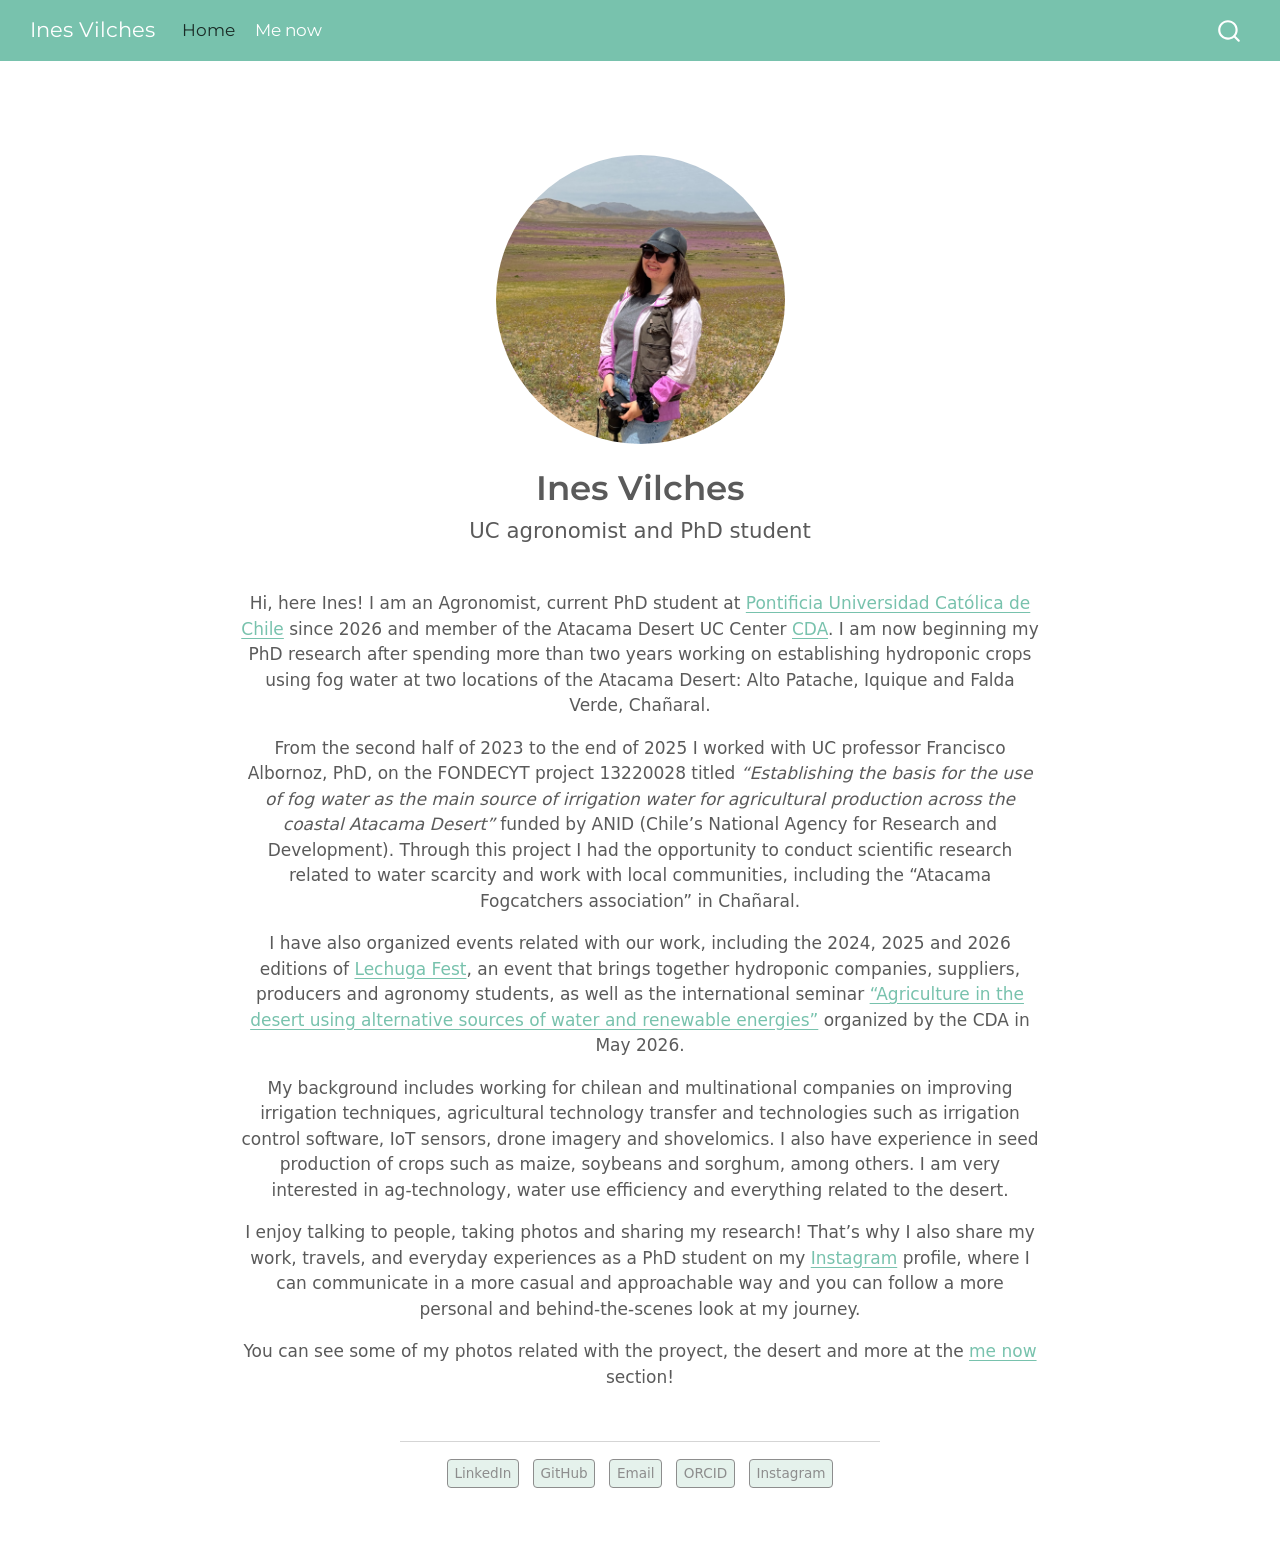
<file: docs/index.html>
<!DOCTYPE html>
<html xmlns="http://www.w3.org/1999/xhtml" lang="en" xml:lang="en"><head>

<meta charset="utf-8">
<meta name="generator" content="quarto-1.11.9">

<meta name="viewport" content="width=device-width, initial-scale=1.0, user-scalable=yes">


<title>Ines Vilches</title>
<style>
/* Default styles provided by pandoc.
** See https://pandoc.org/MANUAL.html#variables-for-html for config info.
*/
span.smallcaps{font-variant: small-caps;}
div.columns{display: flex; gap: 1.5em;}
div.column{flex: auto;}
@media screen {
div.columns{gap: min(4vw, 1.5em);}
div.column{overflow-x: auto;}
}
div.hanging-indent{margin-left: 1.5em; text-indent: -1.5em;}
ul.task-list{list-style: none;}
ul.task-list li input[type="checkbox"] {
  width: 0.8em;
  margin: 0 0.8em 0.2em -1em; /* quarto-specific, see https://github.com/quarto-dev/quarto-cli/issues/4556 */ 
  vertical-align: middle;
}
</style>


<script src="site_libs/quarto-nav/quarto-nav.js"></script>
<script src="site_libs/quarto-nav/headroom.min.js"></script>
<script src="site_libs/clipboard/clipboard.min.js"></script>
<script src="site_libs/quarto-search/autocomplete.umd.js"></script>
<script src="site_libs/quarto-search/fuse.min.js"></script>
<script src="site_libs/quarto-search/quarto-search.js"></script>
<meta name="quarto:offset" content="./">
<script src="site_libs/quarto-html/quarto.js" type="module"></script>
<script src="site_libs/quarto-html/tabsets/tabsets.js" type="module"></script>
<script src="site_libs/quarto-html/scrollable-regions/scrollable-regions.js" type="module"></script>
<script src="site_libs/quarto-html/popper.min.js"></script>
<script src="site_libs/quarto-html/tippy.umd.min.js"></script>
<link href="site_libs/quarto-html/tippy.css" rel="stylesheet">
<link href="site_libs/quarto-html/quarto-syntax-highlighting-63b5708e65d6cd79cd7618c58d0c21e7.css" rel="stylesheet" id="quarto-text-highlighting-styles">
<script src="site_libs/bootstrap/bootstrap.min.js"></script>
<link href="site_libs/bootstrap/bootstrap-icons.css" rel="stylesheet">
<link href="site_libs/bootstrap/bootstrap-eacaf74db85d7e5878a8588edfb5b3a7.min.css" rel="stylesheet" append-hash="true" id="quarto-bootstrap" data-mode="light">
<script id="quarto-search-options" type="application/json">{
  "location": "navbar",
  "copy-button": false,
  "collapse-after": 3,
  "panel-placement": "end",
  "type": "overlay",
  "limit": 50,
  "keyboard-shortcut": [
    "f",
    "/",
    "s"
  ],
  "show-item-context": false,
  "language": {
    "search-no-results-text": "No results",
    "search-matching-documents-text": "matching documents",
    "search-copy-link-title": "Copy link to search",
    "search-hide-matches-text": "Hide additional matches",
    "search-more-match-text": "more match in this document",
    "search-more-matches-text": "more matches in this document",
    "search-clear-button-title": "Clear",
    "search-text-placeholder": "",
    "search-detached-cancel-button-title": "Cancel",
    "search-submit-button-title": "Submit",
    "search-label": "Search"
  }
}</script>


<link rel="stylesheet" href="styles.css">
</head>

<body class="nav-fixed fullcontent quarto-light"><a id="quarto-skip-link" class="visually-hidden-focusable" href="#quarto-document-content">Skip to main content</a>

<div id="quarto-search-results"></div>
  <header id="quarto-header" class="headroom fixed-top">
    <nav class="navbar navbar-expand-lg " data-bs-theme="dark" aria-label="Site">
      <div class="navbar-container container-fluid">
      <div class="navbar-brand-container mx-auto">
    <a class="navbar-brand" href="./index.html">
    <span class="navbar-title">Ines Vilches</span>
    </a>
  </div>
          <button class="navbar-toggler" type="button" data-bs-toggle="collapse" data-bs-target="#navbarCollapse" aria-controls="navbarCollapse" aria-expanded="false" aria-label="Toggle navigation" onclick="if (window.quartoToggleHeadroom) { window.quartoToggleHeadroom(); }">
  <span class="navbar-toggler-icon"></span>
</button>
          <div class="collapse navbar-collapse" id="navbarCollapse">
            <ul class="navbar-nav navbar-nav-scroll me-auto">
  <li class="nav-item">
    <a class="nav-link active" href="./index.html" aria-current="page"> 
<span class="menu-text">Home</span></a>
  </li>  
  <li class="nav-item">
    <a class="nav-link" href="./now.html"> 
<span class="menu-text">Me now</span></a>
  </li>  
</ul>
          </div> <!-- /navcollapse -->
            <div class="quarto-navbar-tools">
</div>
            <div id="quarto-search" class="" title="Search"></div>
      </div> <!-- /container-fluid -->
    </nav>
</header>
<!-- content -->
<div id="quarto-content" class="quarto-container page-columns page-rows-contents page-layout-article page-navbar">
<!-- sidebar -->
<!-- margin-sidebar -->
    
<!-- main -->
<div class="quarto-about-jolla">
  <img src="img/me.JPEG" class="about-image
  round " style="height: 17em; width: 17em;">
 <header id="title-block-header" class="quarto-title-block default">
<div class="quarto-title">
<h1 class="title">Ines Vilches</h1>
<p class="subtitle lead">UC agronomist and PhD student</p>
</div>
<div class="quarto-title-meta">
  </div>
</header><main class="content" id="quarto-document-content" tabindex="-1">
<p>Hi, here Ines! I am an Agronomist, current PhD student at <a href="https://www.uc.cl/en">Pontificia Universidad Católica de Chile</a> since 2026 and member of the Atacama Desert UC Center <a href="https://cda.uc.cl/">CDA</a>. I am now beginning my PhD research after spending more than two years working on establishing hydroponic crops using fog water at two locations of the Atacama Desert: Alto Patache, Iquique and Falda Verde, Chañaral.</p>
<p>From the second half of 2023 to the end of 2025 I worked with UC professor Francisco Albornoz, PhD, on the FONDECYT project 13220028 titled <em>“Establishing the basis for the use of fog water as the main source of irrigation water for agricultural production across the coastal Atacama Desert”</em> funded by ANID (Chile’s National Agency for Research and Development). Through this project I had the opportunity to conduct scientific research related to water scarcity and work with local communities, including the “Atacama Fogcatchers association” in Chañaral.</p>
<p>I have also organized events related with our work, including the 2024, 2025 and 2026 editions of <a href="https://www.lechugafest.cl/inicio">Lechuga Fest</a>, an event that brings together hydroponic companies, suppliers, producers and agronomy students, as well as the international seminar <a href="https://www.uc.cl/noticias/atrapar-las-nubes-la-uc-crea-red-global-para-obtener-agua-de-niebla/">“Agriculture in the desert using alternative sources of water and renewable energies”</a> organized by the CDA in May 2026.</p>
<p>My background includes working for chilean and multinational companies on improving irrigation techniques, agricultural technology transfer and technologies such as irrigation control software, IoT sensors, drone imagery and shovelomics. I also have experience in seed production of crops such as maize, soybeans and sorghum, among others. I am very interested in ag-technology, water use efficiency and everything related to the desert.</p>
<p>I enjoy talking to people, taking photos and sharing my research! That’s why I also share my work, travels, and everyday experiences as a PhD student on my <a href="https://www.instagram.com/agroine.ruta/">Instagram</a> profile, where I can communicate in a more casual and approachable way and you can follow a more personal and behind-the-scenes look at my journey.</p>
<p>You can see some of my photos related with the proyect, the desert and more at the <a href="https://inevilches.github.io/">me now</a> section!</p>


</main> 
  <hr class="about-sep">
   <div class="about-links">
  <a href="/www.linkedin.com/in/ine-vilches-f" class="about-link" rel="" target="">
     <span class="about-link-text">LinkedIn</span>
  </a>
  <a href="https://github.com/inevilches" class="about-link" rel="" target="">
     <span class="about-link-text">GitHub</span>
  </a>
  <a href="mailto:ibvilches@uc.cl" class="about-link" rel="" target="">
     <span class="about-link-text">Email</span>
  </a>
  <a href="https://orcid.org/0009-0001-2175-1095" class="about-link" rel="" target="">
     <span class="about-link-text">ORCID</span>
  </a>
  <a href="https://www.instagram.com/agroine.ruta/" class="about-link" rel="" target="">
     <span class="about-link-text">Instagram</span>
  </a>
</div>
</div>
 <!-- /main -->
<script id="quarto-html-after-body" type="application/javascript">
  window.document.addEventListener("DOMContentLoaded", function (event) {
    const isCodeAnnotation = (el) => {
      for (const clz of el.classList) {
        if (clz.startsWith('code-annotation-')) {                     
          return true;
        }
      }
      return false;
    }
    const onCopySuccess = function(e) {
      // button target
      const button = e.trigger;
      // don't keep focus
      button.blur();
      // flash "checked"
      button.classList.add('code-copy-button-checked');
      var currentTitle = button.getAttribute("title");
      button.setAttribute("title", "Copied!");
      let tooltip;
      if (window.bootstrap) {
        button.setAttribute("data-bs-toggle", "tooltip");
        button.setAttribute("data-bs-placement", "left");
        button.setAttribute("data-bs-title", "Copied!");
        tooltip = new bootstrap.Tooltip(button, 
          { trigger: "manual", 
            customClass: "code-copy-button-tooltip",
            offset: [0, -8]});
        tooltip.show();    
      }
      setTimeout(function() {
        if (tooltip) {
          tooltip.hide();
          button.removeAttribute("data-bs-title");
          button.removeAttribute("data-bs-toggle");
          button.removeAttribute("data-bs-placement");
        }
        button.setAttribute("title", currentTitle);
        button.classList.remove('code-copy-button-checked');
      }, 1000);
      // clear code selection
      e.clearSelection();
    }
    const getTextToCopy = function(trigger) {
      const outerScaffold = trigger.parentElement.cloneNode(true);
      const codeEl = outerScaffold.querySelector('code');
      for (const childEl of codeEl.children) {
        if (isCodeAnnotation(childEl)) {
          childEl.remove();
        }
      }
      return codeEl.innerText;
    }
    const clipboard = new window.ClipboardJS('.code-copy-button:not([data-in-quarto-modal])', {
      text: getTextToCopy
    });
    clipboard.on('success', onCopySuccess);
    if (window.document.getElementById('quarto-embedded-source-code-modal')) {
      const clipboardModal = new window.ClipboardJS('.code-copy-button[data-in-quarto-modal]', {
        text: getTextToCopy,
        container: window.document.getElementById('quarto-embedded-source-code-modal')
      });
      clipboardModal.on('success', onCopySuccess);
    }
      var localhostRegex = new RegExp(/^(?:http|https):\/\/localhost\:?[0-9]*\//);
      var mailtoRegex = new RegExp(/^mailto:/);
        var filterRegex = new RegExp('/' + window.location.host + '/');
      var isInternal = (href) => {
          return filterRegex.test(href) || localhostRegex.test(href) || mailtoRegex.test(href);
      }
      // Inspect non-navigation links and adorn them if external
      window.quartoDecorateExternalLinks = function (root) {
     var links = (root || window.document).querySelectorAll('a[href]:not(.nav-link):not(.navbar-brand):not(.toc-action):not(.sidebar-link):not(.sidebar-item-toggle):not(.pagination-link):not(.no-external):not([aria-hidden]):not(.dropdown-item):not(.quarto-navigation-tool):not(.about-link)');
      for (var i=0; i<links.length; i++) {
        const link = links[i];
        if (!isInternal(link.href)) {
          // undo the damage that might have been done by quarto-nav.js in the case of
          // links that we want to consider external
          if (link.dataset.originalHref !== undefined) {
            link.href = link.dataset.originalHref;
          }
          if (!link.classList.contains('no-external-icon')) {
          }
        }
      }
      };
      window.quartoDecorateExternalLinks(window.document);
    // Esc closes the popup (WCAG 1.4.13) and focus leaving both trigger and
    // popup closes it (WCAG 2.4.11); tippy handles neither for interactive popups.
    const hideOnEscAndFocusOut = {
      name: 'hideOnEscAndFocusOut',
      defaultValue: true,
      fn(instance) {
        const dismiss = () => {
          // A show scheduled by the trigger delay would otherwise reopen it
          instance.clearDelayTimeouts();
          instance.hide();
        };
        const onKeyDown = (event) => {
          if (event.key !== 'Escape') {
            return;
          }
          // Keep Esc from also reaching page handlers (e.g. reveal.js overview),
          // except an open reveal.js slide menu, which Esc should close too.
          // The menu handles keys only when its keyboard option is on.
          const menuHandlesEsc = window.Reveal?.getPlugin?.('menu')?.isOpen() &&
            window.Reveal.getConfig().menu?.keyboard !== false;
          if (!menuHandlesEsc) {
            event.stopPropagation();
          }
          if (instance.popper.contains(window.document.activeElement)) {
            // Disabled while refocusing so the focus trigger does not reopen it
            instance.disable();
            instance.reference.focus();
            instance.enable();
          }
          dismiss();
        };
        const onFocusOut = (event) => {
          const target = event.relatedTarget;
          if (target && !instance.reference.contains(target) &&
              !instance.popper.contains(target)) {
            dismiss();
          }
        };
        // On the trigger too: a click trigger (code-annotations: select) has no
        // blur handling. Attached for the instance's lifetime so leaving the
        // trigger also cancels a show still pending on the trigger delay.
        instance.reference.addEventListener('focusout', onFocusOut);
        return {
          onShow() {
            window.document.addEventListener('keydown', onKeyDown, true);
            instance.popper.addEventListener('focusout', onFocusOut);
          },
          onHide() {
            window.document.removeEventListener('keydown', onKeyDown, true);
            instance.popper.removeEventListener('focusout', onFocusOut);
          },
          onDestroy() {
            instance.reference.removeEventListener('focusout', onFocusOut);
          },
        };
      },
    };
    function tippyHover(el, contentFn, onTriggerFn, onUntriggerFn) {
      const config = {
        allowHTML: true,
        maxWidth: 500,
        delay: 100,
        arrow: false,
        appendTo: function(el) {
            return el.parentElement;
        },
        interactive: true,
        interactiveBorder: 10,
        theme: 'quarto',
        placement: 'bottom-start',
        plugins: [hideOnEscAndFocusOut],
      };
      if (contentFn) {
        config.content = contentFn;
      }
      if (onTriggerFn) {
        config.onTrigger = onTriggerFn;
      }
      if (onUntriggerFn) {
        config.onUntrigger = onUntriggerFn;
      }
      window.tippy(el, config); 
    }
    const noterefs = window.document.querySelectorAll('a[role="doc-noteref"]');
    for (var i=0; i<noterefs.length; i++) {
      const ref = noterefs[i];
      tippyHover(ref, function() {
        // use id or data attribute instead here
        let href = ref.getAttribute('data-footnote-href') || ref.getAttribute('href');
        try { href = new URL(href).hash; } catch {}
        const id = href.replace(/^#\/?/, "");
        const note = window.document.getElementById(id);
        if (note) {
          return note.innerHTML;
        } else {
          return "";
        }
      });
    }
    const xrefs = window.document.querySelectorAll('a.quarto-xref');
    const processXRef = (id, note) => {
      // Strip column container classes
      const stripColumnClz = (el) => {
        el.classList.remove("page-full", "page-columns");
        if (el.children) {
          for (const child of el.children) {
            stripColumnClz(child);
          }
        }
      }
      stripColumnClz(note)
      if (id === null || id.startsWith('sec-')) {
        // Special case sections, only their first couple elements
        const container = document.createElement("div");
        if (note.children && note.children.length > 2) {
          container.appendChild(note.children[0].cloneNode(true));
          for (let i = 1; i < note.children.length; i++) {
            const child = note.children[i];
            if (child.tagName === "P" && child.innerText === "") {
              continue;
            } else {
              container.appendChild(child.cloneNode(true));
              break;
            }
          }
          if (window.Quarto?.typesetMath) {
            window.Quarto.typesetMath(container);
          }
          return container.innerHTML
        } else {
          if (window.Quarto?.typesetMath) {
            window.Quarto.typesetMath(note);
          }
          return note.innerHTML;
        }
      } else {
        // Remove any anchor links if they are present
        const anchorLink = note.querySelector('a.anchorjs-link');
        if (anchorLink) {
          anchorLink.remove();
        }
        if (window.Quarto?.typesetMath) {
          window.Quarto.typesetMath(note);
        }
        if (note.classList.contains("callout")) {
          return note.outerHTML;
        } else {
          return note.innerHTML;
        }
      }
    }
    for (var i=0; i<xrefs.length; i++) {
      const xref = xrefs[i];
      tippyHover(xref, undefined, function(instance) {
        instance.disable();
        let url = xref.getAttribute('href');
        let hash = undefined; 
        if (url.startsWith('#')) {
          hash = url;
        } else {
          try { hash = new URL(url).hash; } catch {}
        }
        if (hash) {
          const id = hash.replace(/^#\/?/, "");
          const note = window.document.getElementById(id);
          if (note !== null) {
            try {
              const html = processXRef(id, note.cloneNode(true));
              instance.setContent(html);
            } finally {
              instance.enable();
              instance.show();
            }
          } else {
            // See if we can fetch this
            fetch(url.split('#')[0])
            .then(res => res.text())
            .then(html => {
              const parser = new DOMParser();
              const htmlDoc = parser.parseFromString(html, "text/html");
              const note = htmlDoc.getElementById(id);
              if (note !== null) {
                const html = processXRef(id, note);
                instance.setContent(html);
              } 
            }).finally(() => {
              instance.enable();
              instance.show();
            });
          }
        } else {
          // See if we can fetch a full url (with no hash to target)
          // This is a special case and we should probably do some content thinning / targeting
          fetch(url)
          .then(res => res.text())
          .then(html => {
            const parser = new DOMParser();
            const htmlDoc = parser.parseFromString(html, "text/html");
            const note = htmlDoc.querySelector('main.content');
            if (note !== null) {
              // This should only happen for chapter cross references
              // (since there is no id in the URL)
              // remove the first header
              if (note.children.length > 0 && note.children[0].tagName === "HEADER") {
                note.children[0].remove();
              }
              const html = processXRef(null, note);
              instance.setContent(html);
            } 
          }).finally(() => {
            instance.enable();
            instance.show();
          });
        }
      }, function(instance) {
      });
    }
        let selectedAnnoteEl;
        const selectorForAnnotation = ( cell, annotation) => {
          let cellAttr = 'data-code-cell="' + cell + '"';
          let lineAttr = 'data-code-annotation="' +  annotation + '"';
          const selector = 'span[' + cellAttr + '][' + lineAttr + ']';
          return selector;
        }
        const selectCodeLines = (annoteEl) => {
          const doc = window.document;
          const targetCell = annoteEl.getAttribute("data-target-cell");
          const targetAnnotation = annoteEl.getAttribute("data-target-annotation");
          const annoteSpan = window.document.querySelector(selectorForAnnotation(targetCell, targetAnnotation));
          const lines = annoteSpan.getAttribute("data-code-lines").split(",");
          const lineIds = lines.map((line) => {
            return targetCell + "-" + line;
          })
          // Each band is positioned against its own containing block, which is
          // not the offsetParent of the lines, so place it from client rects.
          const placeBand = (band, firstEl, lastEl, codeBlock) => {
            const container = band.offsetParent;
            if (container === null) {
              return;
            }
            const containerRect = container.getBoundingClientRect();
            // Reveal.js scales slides with a transform, so convert client
            // pixels back to the CSS pixels of the container.
            const scale = containerRect.height / container.offsetHeight || 1;
            const firstRect = firstEl.getBoundingClientRect();
            const lastRect = lastEl.getBoundingClientRect();
            const top = (firstRect.top - containerRect.top) / scale - container.clientTop + container.scrollTop;
            const height = (lastRect.bottom - firstRect.top) / scale;
            band.style.top = top - 2 + "px";
            band.style.height = height + 4 + "px";
            if (codeBlock) {
              // Without the copy button wrapper, the containing block is wider
              // than the code block, so span the code block explicitly.
              const blockRect = codeBlock.getBoundingClientRect();
              band.style.left = (blockRect.left - containerRect.left) / scale - container.clientLeft + container.scrollLeft + "px";
              band.style.width = blockRect.width / scale + "px";
            }
          };
          if (lineIds.length > 0) {
            const el = window.document.getElementById(lineIds[0]);
            const lastEl = window.document.getElementById(lineIds[lineIds.length - 1]);
            const parent = el.parentElement.parentElement;
            // cook up a div (if necessary) and position it
            let div = window.document.getElementById("code-annotation-line-highlight");
            if (div === null) {
              div = window.document.createElement("div");
              div.setAttribute("id", "code-annotation-line-highlight");
              div.style.position = 'absolute';
              parent.appendChild(div);
            }
            placeBand(div, el, lastEl, parent.closest("div.sourceCode") || parent);
            let gutterDiv = window.document.getElementById("code-annotation-line-highlight-gutter");
            if (gutterDiv === null) {
              gutterDiv = window.document.createElement("div");
              gutterDiv.setAttribute("id", "code-annotation-line-highlight-gutter");
              gutterDiv.style.position = 'absolute';
              const codeCell = window.document.getElementById(targetCell);
              const gutter = codeCell.querySelector('.code-annotation-gutter');
              gutter.appendChild(gutterDiv);
            }
            placeBand(gutterDiv, el, lastEl);
            selectedAnnoteEl = annoteEl;
          }
        };
        const unselectCodeLines = () => {
          const elementsIds = ["code-annotation-line-highlight", "code-annotation-line-highlight-gutter"];
          elementsIds.forEach((elId) => {
            const div = window.document.getElementById(elId);
            if (div) {
              div.remove();
            }
          });
          selectedAnnoteEl = undefined;
        };
          // Handle positioning of the toggle
      window.addEventListener(
        "resize",
        throttle(() => {
          elRect = undefined;
          if (selectedAnnoteEl) {
            selectCodeLines(selectedAnnoteEl);
          }
        }, 10)
      );
      function throttle(fn, ms) {
      let throttle = false;
      let timer;
        return (...args) => {
          if(!throttle) { // first call gets through
              fn.apply(this, args);
              throttle = true;
          } else { // all the others get throttled
              if(timer) clearTimeout(timer); // cancel #2
              timer = setTimeout(() => {
                fn.apply(this, args);
                timer = throttle = false;
              }, ms);
          }
        };
      }
        // Attach click handler to the DT
        const annoteDls = window.document.querySelectorAll('dt[data-target-cell]');
        for (const annoteDlNode of annoteDls) {
          annoteDlNode.addEventListener('click', (event) => {
            const clickedEl = event.target;
            if (clickedEl !== selectedAnnoteEl) {
              unselectCodeLines();
              const activeEl = window.document.querySelector('dt[data-target-cell].code-annotation-active');
              if (activeEl) {
                activeEl.classList.remove('code-annotation-active');
              }
              selectCodeLines(clickedEl);
              clickedEl.classList.add('code-annotation-active');
            } else {
              // Unselect the line
              unselectCodeLines();
              clickedEl.classList.remove('code-annotation-active');
            }
          });
        }
    const findCites = (el) => {
      const parentEl = el.parentElement;
      if (parentEl) {
        const cites = parentEl.dataset.cites;
        if (cites) {
          return {
            el,
            cites: cites.split(' ')
          };
        } else {
          return findCites(el.parentElement)
        }
      } else {
        return undefined;
      }
    };
    var bibliorefs = window.document.querySelectorAll('a[role="doc-biblioref"]');
    for (var i=0; i<bibliorefs.length; i++) {
      const ref = bibliorefs[i];
      const citeInfo = findCites(ref);
      if (citeInfo) {
        tippyHover(citeInfo.el, function() {
          var popup = window.document.createElement('div');
          citeInfo.cites.forEach(function(cite) {
            var citeDiv = window.document.createElement('div');
            citeDiv.classList.add('hanging-indent');
            citeDiv.classList.add('csl-entry');
            var biblioDiv = window.document.getElementById('ref-' + cite);
            if (biblioDiv) {
              citeDiv.innerHTML = biblioDiv.innerHTML;
            }
            popup.appendChild(citeDiv);
          });
          return popup.innerHTML;
        });
      }
    }
  });
  </script>
  <script type="application/javascript">
  window.quartoScrollableRegionsLabels = {"code":"Scrollable code","output":"Scrollable output"};
  </script>
</div> <!-- /content -->




</body></html>
</file>
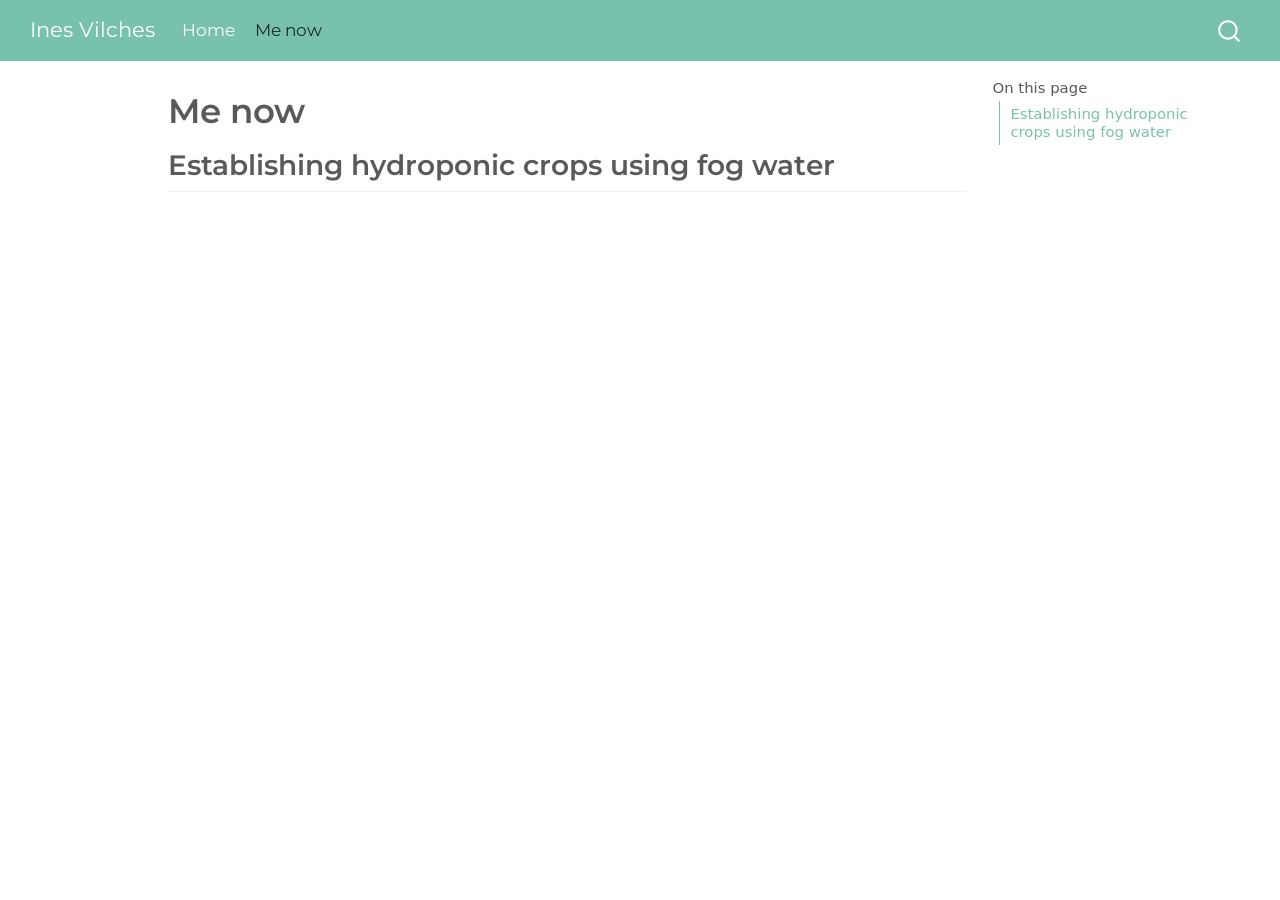
<file: docs/now.html>
<!DOCTYPE html>
<html xmlns="http://www.w3.org/1999/xhtml" lang="en" xml:lang="en"><head>

<meta charset="utf-8">
<meta name="generator" content="quarto-1.11.9">

<meta name="viewport" content="width=device-width, initial-scale=1.0, user-scalable=yes">


<title>Me now – Ines Vilches</title>
<style>
/* Default styles provided by pandoc.
** See https://pandoc.org/MANUAL.html#variables-for-html for config info.
*/
span.smallcaps{font-variant: small-caps;}
div.columns{display: flex; gap: 1.5em;}
div.column{flex: auto;}
@media screen {
div.columns{gap: min(4vw, 1.5em);}
div.column{overflow-x: auto;}
}
div.hanging-indent{margin-left: 1.5em; text-indent: -1.5em;}
ul.task-list{list-style: none;}
ul.task-list li input[type="checkbox"] {
  width: 0.8em;
  margin: 0 0.8em 0.2em -1em; /* quarto-specific, see https://github.com/quarto-dev/quarto-cli/issues/4556 */ 
  vertical-align: middle;
}
</style>


<script src="site_libs/quarto-nav/quarto-nav.js"></script>
<script src="site_libs/quarto-nav/headroom.min.js"></script>
<script src="site_libs/clipboard/clipboard.min.js"></script>
<script src="site_libs/quarto-search/autocomplete.umd.js"></script>
<script src="site_libs/quarto-search/fuse.min.js"></script>
<script src="site_libs/quarto-search/quarto-search.js"></script>
<meta name="quarto:offset" content="./">
<script src="site_libs/quarto-html/quarto.js" type="module"></script>
<script src="site_libs/quarto-html/tabsets/tabsets.js" type="module"></script>
<script src="site_libs/quarto-html/scrollable-regions/scrollable-regions.js" type="module"></script>
<script src="site_libs/quarto-html/popper.min.js"></script>
<script src="site_libs/quarto-html/tippy.umd.min.js"></script>
<script src="site_libs/quarto-html/anchor.min.js"></script>
<link href="site_libs/quarto-html/tippy.css" rel="stylesheet">
<link href="site_libs/quarto-html/quarto-syntax-highlighting-63b5708e65d6cd79cd7618c58d0c21e7.css" rel="stylesheet" id="quarto-text-highlighting-styles">
<script src="site_libs/bootstrap/bootstrap.min.js"></script>
<link href="site_libs/bootstrap/bootstrap-icons.css" rel="stylesheet">
<link href="site_libs/bootstrap/bootstrap-eacaf74db85d7e5878a8588edfb5b3a7.min.css" rel="stylesheet" append-hash="true" id="quarto-bootstrap" data-mode="light">
<script id="quarto-search-options" type="application/json">{
  "location": "navbar",
  "copy-button": false,
  "collapse-after": 3,
  "panel-placement": "end",
  "type": "overlay",
  "limit": 50,
  "keyboard-shortcut": [
    "f",
    "/",
    "s"
  ],
  "show-item-context": false,
  "language": {
    "search-no-results-text": "No results",
    "search-matching-documents-text": "matching documents",
    "search-copy-link-title": "Copy link to search",
    "search-hide-matches-text": "Hide additional matches",
    "search-more-match-text": "more match in this document",
    "search-more-matches-text": "more matches in this document",
    "search-clear-button-title": "Clear",
    "search-text-placeholder": "",
    "search-detached-cancel-button-title": "Cancel",
    "search-submit-button-title": "Submit",
    "search-label": "Search"
  }
}</script>


<link rel="stylesheet" href="styles.css">
</head>

<body class="nav-fixed quarto-light"><a id="quarto-skip-link" class="visually-hidden-focusable" href="#quarto-document-content">Skip to main content</a>

<div id="quarto-search-results"></div>
  <header id="quarto-header" class="headroom fixed-top">
    <nav class="navbar navbar-expand-lg " data-bs-theme="dark" aria-label="Site">
      <div class="navbar-container container-fluid">
      <div class="navbar-brand-container mx-auto">
    <a class="navbar-brand" href="./index.html">
    <span class="navbar-title">Ines Vilches</span>
    </a>
  </div>
          <button class="navbar-toggler" type="button" data-bs-toggle="collapse" data-bs-target="#navbarCollapse" aria-controls="navbarCollapse" aria-expanded="false" aria-label="Toggle navigation" onclick="if (window.quartoToggleHeadroom) { window.quartoToggleHeadroom(); }">
  <span class="navbar-toggler-icon"></span>
</button>
          <div class="collapse navbar-collapse" id="navbarCollapse">
            <ul class="navbar-nav navbar-nav-scroll me-auto">
  <li class="nav-item">
    <a class="nav-link" href="./index.html"> 
<span class="menu-text">Home</span></a>
  </li>  
  <li class="nav-item">
    <a class="nav-link active" href="./now.html" aria-current="page"> 
<span class="menu-text">Me now</span></a>
  </li>  
</ul>
          </div> <!-- /navcollapse -->
            <div class="quarto-navbar-tools">
</div>
            <div id="quarto-search" class="" title="Search"></div>
      </div> <!-- /container-fluid -->
    </nav>
</header>
<!-- content -->
<div id="quarto-content" class="quarto-container page-columns page-rows-contents page-layout-article page-navbar">
<!-- sidebar -->
<!-- margin-sidebar -->
    <div id="quarto-margin-sidebar" class="sidebar margin-sidebar">
        <nav id="TOC" role="doc-toc" aria-labelledby="toc-title" class="toc-active">
    <h2 id="toc-title">On this page</h2>
   
  <ul>
  <li><a href="#establishing-hydroponic-crops-using-fog-water" id="toc-establishing-hydroponic-crops-using-fog-water" class="nav-link active" data-scroll-target="#establishing-hydroponic-crops-using-fog-water">Establishing hydroponic crops using fog water</a></li>
  </ul>
</nav>
    </div>
<!-- main -->
<main class="content" id="quarto-document-content" tabindex="-1">

<header id="title-block-header" class="quarto-title-block default">
<div class="quarto-title">
<h1 class="title">Me now</h1>
</div>



<div class="quarto-title-meta">

    
  
    
  </div>
  


</header>


<section id="establishing-hydroponic-crops-using-fog-water" class="level2">
<h2 class="anchored" data-anchor-id="establishing-hydroponic-crops-using-fog-water">Establishing hydroponic crops using fog water</h2>


</section>

</main> <!-- /main -->
<script id="quarto-html-after-body" type="application/javascript">
  window.document.addEventListener("DOMContentLoaded", function (event) {
    const icon = "";
    const anchorJS = new window.AnchorJS();
    anchorJS.options = {
      placement: 'right',
      icon: icon
    };
    anchorJS.add('.anchored');
    const isCodeAnnotation = (el) => {
      for (const clz of el.classList) {
        if (clz.startsWith('code-annotation-')) {                     
          return true;
        }
      }
      return false;
    }
    const onCopySuccess = function(e) {
      // button target
      const button = e.trigger;
      // don't keep focus
      button.blur();
      // flash "checked"
      button.classList.add('code-copy-button-checked');
      var currentTitle = button.getAttribute("title");
      button.setAttribute("title", "Copied!");
      let tooltip;
      if (window.bootstrap) {
        button.setAttribute("data-bs-toggle", "tooltip");
        button.setAttribute("data-bs-placement", "left");
        button.setAttribute("data-bs-title", "Copied!");
        tooltip = new bootstrap.Tooltip(button, 
          { trigger: "manual", 
            customClass: "code-copy-button-tooltip",
            offset: [0, -8]});
        tooltip.show();    
      }
      setTimeout(function() {
        if (tooltip) {
          tooltip.hide();
          button.removeAttribute("data-bs-title");
          button.removeAttribute("data-bs-toggle");
          button.removeAttribute("data-bs-placement");
        }
        button.setAttribute("title", currentTitle);
        button.classList.remove('code-copy-button-checked');
      }, 1000);
      // clear code selection
      e.clearSelection();
    }
    const getTextToCopy = function(trigger) {
      const outerScaffold = trigger.parentElement.cloneNode(true);
      const codeEl = outerScaffold.querySelector('code');
      for (const childEl of codeEl.children) {
        if (isCodeAnnotation(childEl)) {
          childEl.remove();
        }
      }
      return codeEl.innerText;
    }
    const clipboard = new window.ClipboardJS('.code-copy-button:not([data-in-quarto-modal])', {
      text: getTextToCopy
    });
    clipboard.on('success', onCopySuccess);
    if (window.document.getElementById('quarto-embedded-source-code-modal')) {
      const clipboardModal = new window.ClipboardJS('.code-copy-button[data-in-quarto-modal]', {
        text: getTextToCopy,
        container: window.document.getElementById('quarto-embedded-source-code-modal')
      });
      clipboardModal.on('success', onCopySuccess);
    }
      var localhostRegex = new RegExp(/^(?:http|https):\/\/localhost\:?[0-9]*\//);
      var mailtoRegex = new RegExp(/^mailto:/);
        var filterRegex = new RegExp('/' + window.location.host + '/');
      var isInternal = (href) => {
          return filterRegex.test(href) || localhostRegex.test(href) || mailtoRegex.test(href);
      }
      // Inspect non-navigation links and adorn them if external
      window.quartoDecorateExternalLinks = function (root) {
     var links = (root || window.document).querySelectorAll('a[href]:not(.nav-link):not(.navbar-brand):not(.toc-action):not(.sidebar-link):not(.sidebar-item-toggle):not(.pagination-link):not(.no-external):not([aria-hidden]):not(.dropdown-item):not(.quarto-navigation-tool):not(.about-link)');
      for (var i=0; i<links.length; i++) {
        const link = links[i];
        if (!isInternal(link.href)) {
          // undo the damage that might have been done by quarto-nav.js in the case of
          // links that we want to consider external
          if (link.dataset.originalHref !== undefined) {
            link.href = link.dataset.originalHref;
          }
          if (!link.classList.contains('no-external-icon')) {
          }
        }
      }
      };
      window.quartoDecorateExternalLinks(window.document);
    // Esc closes the popup (WCAG 1.4.13) and focus leaving both trigger and
    // popup closes it (WCAG 2.4.11); tippy handles neither for interactive popups.
    const hideOnEscAndFocusOut = {
      name: 'hideOnEscAndFocusOut',
      defaultValue: true,
      fn(instance) {
        const dismiss = () => {
          // A show scheduled by the trigger delay would otherwise reopen it
          instance.clearDelayTimeouts();
          instance.hide();
        };
        const onKeyDown = (event) => {
          if (event.key !== 'Escape') {
            return;
          }
          // Keep Esc from also reaching page handlers (e.g. reveal.js overview),
          // except an open reveal.js slide menu, which Esc should close too.
          // The menu handles keys only when its keyboard option is on.
          const menuHandlesEsc = window.Reveal?.getPlugin?.('menu')?.isOpen() &&
            window.Reveal.getConfig().menu?.keyboard !== false;
          if (!menuHandlesEsc) {
            event.stopPropagation();
          }
          if (instance.popper.contains(window.document.activeElement)) {
            // Disabled while refocusing so the focus trigger does not reopen it
            instance.disable();
            instance.reference.focus();
            instance.enable();
          }
          dismiss();
        };
        const onFocusOut = (event) => {
          const target = event.relatedTarget;
          if (target && !instance.reference.contains(target) &&
              !instance.popper.contains(target)) {
            dismiss();
          }
        };
        // On the trigger too: a click trigger (code-annotations: select) has no
        // blur handling. Attached for the instance's lifetime so leaving the
        // trigger also cancels a show still pending on the trigger delay.
        instance.reference.addEventListener('focusout', onFocusOut);
        return {
          onShow() {
            window.document.addEventListener('keydown', onKeyDown, true);
            instance.popper.addEventListener('focusout', onFocusOut);
          },
          onHide() {
            window.document.removeEventListener('keydown', onKeyDown, true);
            instance.popper.removeEventListener('focusout', onFocusOut);
          },
          onDestroy() {
            instance.reference.removeEventListener('focusout', onFocusOut);
          },
        };
      },
    };
    function tippyHover(el, contentFn, onTriggerFn, onUntriggerFn) {
      const config = {
        allowHTML: true,
        maxWidth: 500,
        delay: 100,
        arrow: false,
        appendTo: function(el) {
            return el.parentElement;
        },
        interactive: true,
        interactiveBorder: 10,
        theme: 'quarto',
        placement: 'bottom-start',
        plugins: [hideOnEscAndFocusOut],
      };
      if (contentFn) {
        config.content = contentFn;
      }
      if (onTriggerFn) {
        config.onTrigger = onTriggerFn;
      }
      if (onUntriggerFn) {
        config.onUntrigger = onUntriggerFn;
      }
      window.tippy(el, config); 
    }
    const noterefs = window.document.querySelectorAll('a[role="doc-noteref"]');
    for (var i=0; i<noterefs.length; i++) {
      const ref = noterefs[i];
      tippyHover(ref, function() {
        // use id or data attribute instead here
        let href = ref.getAttribute('data-footnote-href') || ref.getAttribute('href');
        try { href = new URL(href).hash; } catch {}
        const id = href.replace(/^#\/?/, "");
        const note = window.document.getElementById(id);
        if (note) {
          return note.innerHTML;
        } else {
          return "";
        }
      });
    }
    const xrefs = window.document.querySelectorAll('a.quarto-xref');
    const processXRef = (id, note) => {
      // Strip column container classes
      const stripColumnClz = (el) => {
        el.classList.remove("page-full", "page-columns");
        if (el.children) {
          for (const child of el.children) {
            stripColumnClz(child);
          }
        }
      }
      stripColumnClz(note)
      if (id === null || id.startsWith('sec-')) {
        // Special case sections, only their first couple elements
        const container = document.createElement("div");
        if (note.children && note.children.length > 2) {
          container.appendChild(note.children[0].cloneNode(true));
          for (let i = 1; i < note.children.length; i++) {
            const child = note.children[i];
            if (child.tagName === "P" && child.innerText === "") {
              continue;
            } else {
              container.appendChild(child.cloneNode(true));
              break;
            }
          }
          if (window.Quarto?.typesetMath) {
            window.Quarto.typesetMath(container);
          }
          return container.innerHTML
        } else {
          if (window.Quarto?.typesetMath) {
            window.Quarto.typesetMath(note);
          }
          return note.innerHTML;
        }
      } else {
        // Remove any anchor links if they are present
        const anchorLink = note.querySelector('a.anchorjs-link');
        if (anchorLink) {
          anchorLink.remove();
        }
        if (window.Quarto?.typesetMath) {
          window.Quarto.typesetMath(note);
        }
        if (note.classList.contains("callout")) {
          return note.outerHTML;
        } else {
          return note.innerHTML;
        }
      }
    }
    for (var i=0; i<xrefs.length; i++) {
      const xref = xrefs[i];
      tippyHover(xref, undefined, function(instance) {
        instance.disable();
        let url = xref.getAttribute('href');
        let hash = undefined; 
        if (url.startsWith('#')) {
          hash = url;
        } else {
          try { hash = new URL(url).hash; } catch {}
        }
        if (hash) {
          const id = hash.replace(/^#\/?/, "");
          const note = window.document.getElementById(id);
          if (note !== null) {
            try {
              const html = processXRef(id, note.cloneNode(true));
              instance.setContent(html);
            } finally {
              instance.enable();
              instance.show();
            }
          } else {
            // See if we can fetch this
            fetch(url.split('#')[0])
            .then(res => res.text())
            .then(html => {
              const parser = new DOMParser();
              const htmlDoc = parser.parseFromString(html, "text/html");
              const note = htmlDoc.getElementById(id);
              if (note !== null) {
                const html = processXRef(id, note);
                instance.setContent(html);
              } 
            }).finally(() => {
              instance.enable();
              instance.show();
            });
          }
        } else {
          // See if we can fetch a full url (with no hash to target)
          // This is a special case and we should probably do some content thinning / targeting
          fetch(url)
          .then(res => res.text())
          .then(html => {
            const parser = new DOMParser();
            const htmlDoc = parser.parseFromString(html, "text/html");
            const note = htmlDoc.querySelector('main.content');
            if (note !== null) {
              // This should only happen for chapter cross references
              // (since there is no id in the URL)
              // remove the first header
              if (note.children.length > 0 && note.children[0].tagName === "HEADER") {
                note.children[0].remove();
              }
              const html = processXRef(null, note);
              instance.setContent(html);
            } 
          }).finally(() => {
            instance.enable();
            instance.show();
          });
        }
      }, function(instance) {
      });
    }
        let selectedAnnoteEl;
        const selectorForAnnotation = ( cell, annotation) => {
          let cellAttr = 'data-code-cell="' + cell + '"';
          let lineAttr = 'data-code-annotation="' +  annotation + '"';
          const selector = 'span[' + cellAttr + '][' + lineAttr + ']';
          return selector;
        }
        const selectCodeLines = (annoteEl) => {
          const doc = window.document;
          const targetCell = annoteEl.getAttribute("data-target-cell");
          const targetAnnotation = annoteEl.getAttribute("data-target-annotation");
          const annoteSpan = window.document.querySelector(selectorForAnnotation(targetCell, targetAnnotation));
          const lines = annoteSpan.getAttribute("data-code-lines").split(",");
          const lineIds = lines.map((line) => {
            return targetCell + "-" + line;
          })
          // Each band is positioned against its own containing block, which is
          // not the offsetParent of the lines, so place it from client rects.
          const placeBand = (band, firstEl, lastEl, codeBlock) => {
            const container = band.offsetParent;
            if (container === null) {
              return;
            }
            const containerRect = container.getBoundingClientRect();
            // Reveal.js scales slides with a transform, so convert client
            // pixels back to the CSS pixels of the container.
            const scale = containerRect.height / container.offsetHeight || 1;
            const firstRect = firstEl.getBoundingClientRect();
            const lastRect = lastEl.getBoundingClientRect();
            const top = (firstRect.top - containerRect.top) / scale - container.clientTop + container.scrollTop;
            const height = (lastRect.bottom - firstRect.top) / scale;
            band.style.top = top - 2 + "px";
            band.style.height = height + 4 + "px";
            if (codeBlock) {
              // Without the copy button wrapper, the containing block is wider
              // than the code block, so span the code block explicitly.
              const blockRect = codeBlock.getBoundingClientRect();
              band.style.left = (blockRect.left - containerRect.left) / scale - container.clientLeft + container.scrollLeft + "px";
              band.style.width = blockRect.width / scale + "px";
            }
          };
          if (lineIds.length > 0) {
            const el = window.document.getElementById(lineIds[0]);
            const lastEl = window.document.getElementById(lineIds[lineIds.length - 1]);
            const parent = el.parentElement.parentElement;
            // cook up a div (if necessary) and position it
            let div = window.document.getElementById("code-annotation-line-highlight");
            if (div === null) {
              div = window.document.createElement("div");
              div.setAttribute("id", "code-annotation-line-highlight");
              div.style.position = 'absolute';
              parent.appendChild(div);
            }
            placeBand(div, el, lastEl, parent.closest("div.sourceCode") || parent);
            let gutterDiv = window.document.getElementById("code-annotation-line-highlight-gutter");
            if (gutterDiv === null) {
              gutterDiv = window.document.createElement("div");
              gutterDiv.setAttribute("id", "code-annotation-line-highlight-gutter");
              gutterDiv.style.position = 'absolute';
              const codeCell = window.document.getElementById(targetCell);
              const gutter = codeCell.querySelector('.code-annotation-gutter');
              gutter.appendChild(gutterDiv);
            }
            placeBand(gutterDiv, el, lastEl);
            selectedAnnoteEl = annoteEl;
          }
        };
        const unselectCodeLines = () => {
          const elementsIds = ["code-annotation-line-highlight", "code-annotation-line-highlight-gutter"];
          elementsIds.forEach((elId) => {
            const div = window.document.getElementById(elId);
            if (div) {
              div.remove();
            }
          });
          selectedAnnoteEl = undefined;
        };
          // Handle positioning of the toggle
      window.addEventListener(
        "resize",
        throttle(() => {
          elRect = undefined;
          if (selectedAnnoteEl) {
            selectCodeLines(selectedAnnoteEl);
          }
        }, 10)
      );
      function throttle(fn, ms) {
      let throttle = false;
      let timer;
        return (...args) => {
          if(!throttle) { // first call gets through
              fn.apply(this, args);
              throttle = true;
          } else { // all the others get throttled
              if(timer) clearTimeout(timer); // cancel #2
              timer = setTimeout(() => {
                fn.apply(this, args);
                timer = throttle = false;
              }, ms);
          }
        };
      }
        // Attach click handler to the DT
        const annoteDls = window.document.querySelectorAll('dt[data-target-cell]');
        for (const annoteDlNode of annoteDls) {
          annoteDlNode.addEventListener('click', (event) => {
            const clickedEl = event.target;
            if (clickedEl !== selectedAnnoteEl) {
              unselectCodeLines();
              const activeEl = window.document.querySelector('dt[data-target-cell].code-annotation-active');
              if (activeEl) {
                activeEl.classList.remove('code-annotation-active');
              }
              selectCodeLines(clickedEl);
              clickedEl.classList.add('code-annotation-active');
            } else {
              // Unselect the line
              unselectCodeLines();
              clickedEl.classList.remove('code-annotation-active');
            }
          });
        }
    const findCites = (el) => {
      const parentEl = el.parentElement;
      if (parentEl) {
        const cites = parentEl.dataset.cites;
        if (cites) {
          return {
            el,
            cites: cites.split(' ')
          };
        } else {
          return findCites(el.parentElement)
        }
      } else {
        return undefined;
      }
    };
    var bibliorefs = window.document.querySelectorAll('a[role="doc-biblioref"]');
    for (var i=0; i<bibliorefs.length; i++) {
      const ref = bibliorefs[i];
      const citeInfo = findCites(ref);
      if (citeInfo) {
        tippyHover(citeInfo.el, function() {
          var popup = window.document.createElement('div');
          citeInfo.cites.forEach(function(cite) {
            var citeDiv = window.document.createElement('div');
            citeDiv.classList.add('hanging-indent');
            citeDiv.classList.add('csl-entry');
            var biblioDiv = window.document.getElementById('ref-' + cite);
            if (biblioDiv) {
              citeDiv.innerHTML = biblioDiv.innerHTML;
            }
            popup.appendChild(citeDiv);
          });
          return popup.innerHTML;
        });
      }
    }
  });
  </script>
  <script type="application/javascript">
  window.quartoScrollableRegionsLabels = {"code":"Scrollable code","output":"Scrollable output"};
  </script>
</div> <!-- /content -->




</body></html>
</file>
<file: docs/site_libs/quarto-html/tippy.css>
.tippy-box[data-animation=fade][data-state=hidden]{opacity:0}[data-tippy-root]{max-width:calc(100vw - 10px)}.tippy-box{position:relative;background-color:#333;color:#fff;border-radius:4px;font-size:14px;line-height:1.4;white-space:normal;outline:0;transition-property:transform,visibility,opacity}.tippy-box[data-placement^=top]>.tippy-arrow{bottom:0}.tippy-box[data-placement^=top]>.tippy-arrow:before{bottom:-7px;left:0;border-width:8px 8px 0;border-top-color:initial;transform-origin:center top}.tippy-box[data-placement^=bottom]>.tippy-arrow{top:0}.tippy-box[data-placement^=bottom]>.tippy-arrow:before{top:-7px;left:0;border-width:0 8px 8px;border-bottom-color:initial;transform-origin:center bottom}.tippy-box[data-placement^=left]>.tippy-arrow{right:0}.tippy-box[data-placement^=left]>.tippy-arrow:before{border-width:8px 0 8px 8px;border-left-color:initial;right:-7px;transform-origin:center left}.tippy-box[data-placement^=right]>.tippy-arrow{left:0}.tippy-box[data-placement^=right]>.tippy-arrow:before{left:-7px;border-width:8px 8px 8px 0;border-right-color:initial;transform-origin:center right}.tippy-box[data-inertia][data-state=visible]{transition-timing-function:cubic-bezier(.54,1.5,.38,1.11)}.tippy-arrow{width:16px;height:16px;color:#333}.tippy-arrow:before{content:"";position:absolute;border-color:transparent;border-style:solid}.tippy-content{position:relative;padding:5px 9px;z-index:1}
</file>
<file: docs/site_libs/quarto-html/quarto-syntax-highlighting-63b5708e65d6cd79cd7618c58d0c21e7.css>
/* quarto syntax highlight colors */
:root {
  --quarto-hl-ot-color: #003B4F;
  --quarto-hl-at-color: #657422;
  --quarto-hl-ss-color: #20794D;
  --quarto-hl-an-color: #5E5E5E;
  --quarto-hl-fu-color: #4758AB;
  --quarto-hl-st-color: #20794D;
  --quarto-hl-cf-color: #003B4F;
  --quarto-hl-op-color: #5E5E5E;
  --quarto-hl-er-color: #AD0000;
  --quarto-hl-bn-color: #AD0000;
  --quarto-hl-al-color: #AD0000;
  --quarto-hl-va-color: #111111;
  --quarto-hl-bu-color: inherit;
  --quarto-hl-ex-color: inherit;
  --quarto-hl-pp-color: #AD0000;
  --quarto-hl-in-color: #5E5E5E;
  --quarto-hl-vs-color: #20794D;
  --quarto-hl-wa-color: #5E5E5E;
  --quarto-hl-do-color: #5E5E5E;
  --quarto-hl-im-color: #00769E;
  --quarto-hl-ch-color: #20794D;
  --quarto-hl-dt-color: #AD0000;
  --quarto-hl-fl-color: #AD0000;
  --quarto-hl-co-color: #5E5E5E;
  --quarto-hl-cv-color: #5E5E5E;
  --quarto-hl-cn-color: #8f5902;
  --quarto-hl-sc-color: #5E5E5E;
  --quarto-hl-dv-color: #AD0000;
  --quarto-hl-kw-color: #003B4F;
}

/* other quarto variables */
:root {
  --quarto-font-monospace: SFMono-Regular, Menlo, Monaco, Consolas, "Liberation Mono", "Courier New", monospace;
}

/* syntax highlight based on Pandoc's rules */
pre > code.sourceCode > span {
  color: #003B4F;
}

code.sourceCode > span {
  color: #003B4F;
}

div.sourceCode,
div.sourceCode pre.sourceCode {
  color: #003B4F;
}

/* Normal */
code span {
  color: #003B4F;
}

/* Alert */
code span.al {
  color: #AD0000;
  font-style: inherit;
}

/* Annotation */
code span.an {
  color: #5E5E5E;
  font-style: inherit;
}

/* Attribute */
code span.at {
  color: #657422;
  font-style: inherit;
}

/* BaseN */
code span.bn {
  color: #AD0000;
  font-style: inherit;
}

/* BuiltIn */
code span.bu {
  font-style: inherit;
}

/* ControlFlow */
code span.cf {
  color: #003B4F;
  font-weight: bold;
  font-style: inherit;
}

/* Char */
code span.ch {
  color: #20794D;
  font-style: inherit;
}

/* Constant */
code span.cn {
  color: #8f5902;
  font-style: inherit;
}

/* Comment */
code span.co {
  color: #5E5E5E;
  font-style: inherit;
}

/* CommentVar */
code span.cv {
  color: #5E5E5E;
  font-style: italic;
}

/* Documentation */
code span.do {
  color: #5E5E5E;
  font-style: italic;
}

/* DataType */
code span.dt {
  color: #AD0000;
  font-style: inherit;
}

/* DecVal */
code span.dv {
  color: #AD0000;
  font-style: inherit;
}

/* Error */
code span.er {
  color: #AD0000;
  font-style: inherit;
}

/* Extension */
code span.ex {
  font-style: inherit;
}

/* Float */
code span.fl {
  color: #AD0000;
  font-style: inherit;
}

/* Function */
code span.fu {
  color: #4758AB;
  font-style: inherit;
}

/* Import */
code span.im {
  color: #00769E;
  font-style: inherit;
}

/* Information */
code span.in {
  color: #5E5E5E;
  font-style: inherit;
}

/* Keyword */
code span.kw {
  color: #003B4F;
  font-weight: bold;
  font-style: inherit;
}

/* Operator */
code span.op {
  color: #5E5E5E;
  font-style: inherit;
}

/* Other */
code span.ot {
  color: #003B4F;
  font-style: inherit;
}

/* Preprocessor */
code span.pp {
  color: #AD0000;
  font-style: inherit;
}

/* SpecialChar */
code span.sc {
  color: #5E5E5E;
  font-style: inherit;
}

/* SpecialString */
code span.ss {
  color: #20794D;
  font-style: inherit;
}

/* String */
code span.st {
  color: #20794D;
  font-style: inherit;
}

/* Variable */
code span.va {
  color: #111111;
  font-style: inherit;
}

/* VerbatimString */
code span.vs {
  color: #20794D;
  font-style: inherit;
}

/* Warning */
code span.wa {
  color: #5E5E5E;
  font-style: italic;
}

.prevent-inlining {
  content: "</";
}

/*# sourceMappingURL=054cc16b9e9817627be6994582d2ffb5.css.map */
</file>
<file: docs/styles.css>
/* Botones de redes sociales */
.about-links .about-link {
  background-color: #E5F2EC;
  border: 1px solid #94C7B2;
  border-radius: 12px;
  color: #477D70;
  padding: 10px 20px;
  font-weight: 500;
  transition: all 0.2s ease;
}

/* Efecto al pasar el cursor */
.about-links .about-link:hover {
  background-color: #477D70;
  border-color: #477D70;
  color: white;
}
</file>
